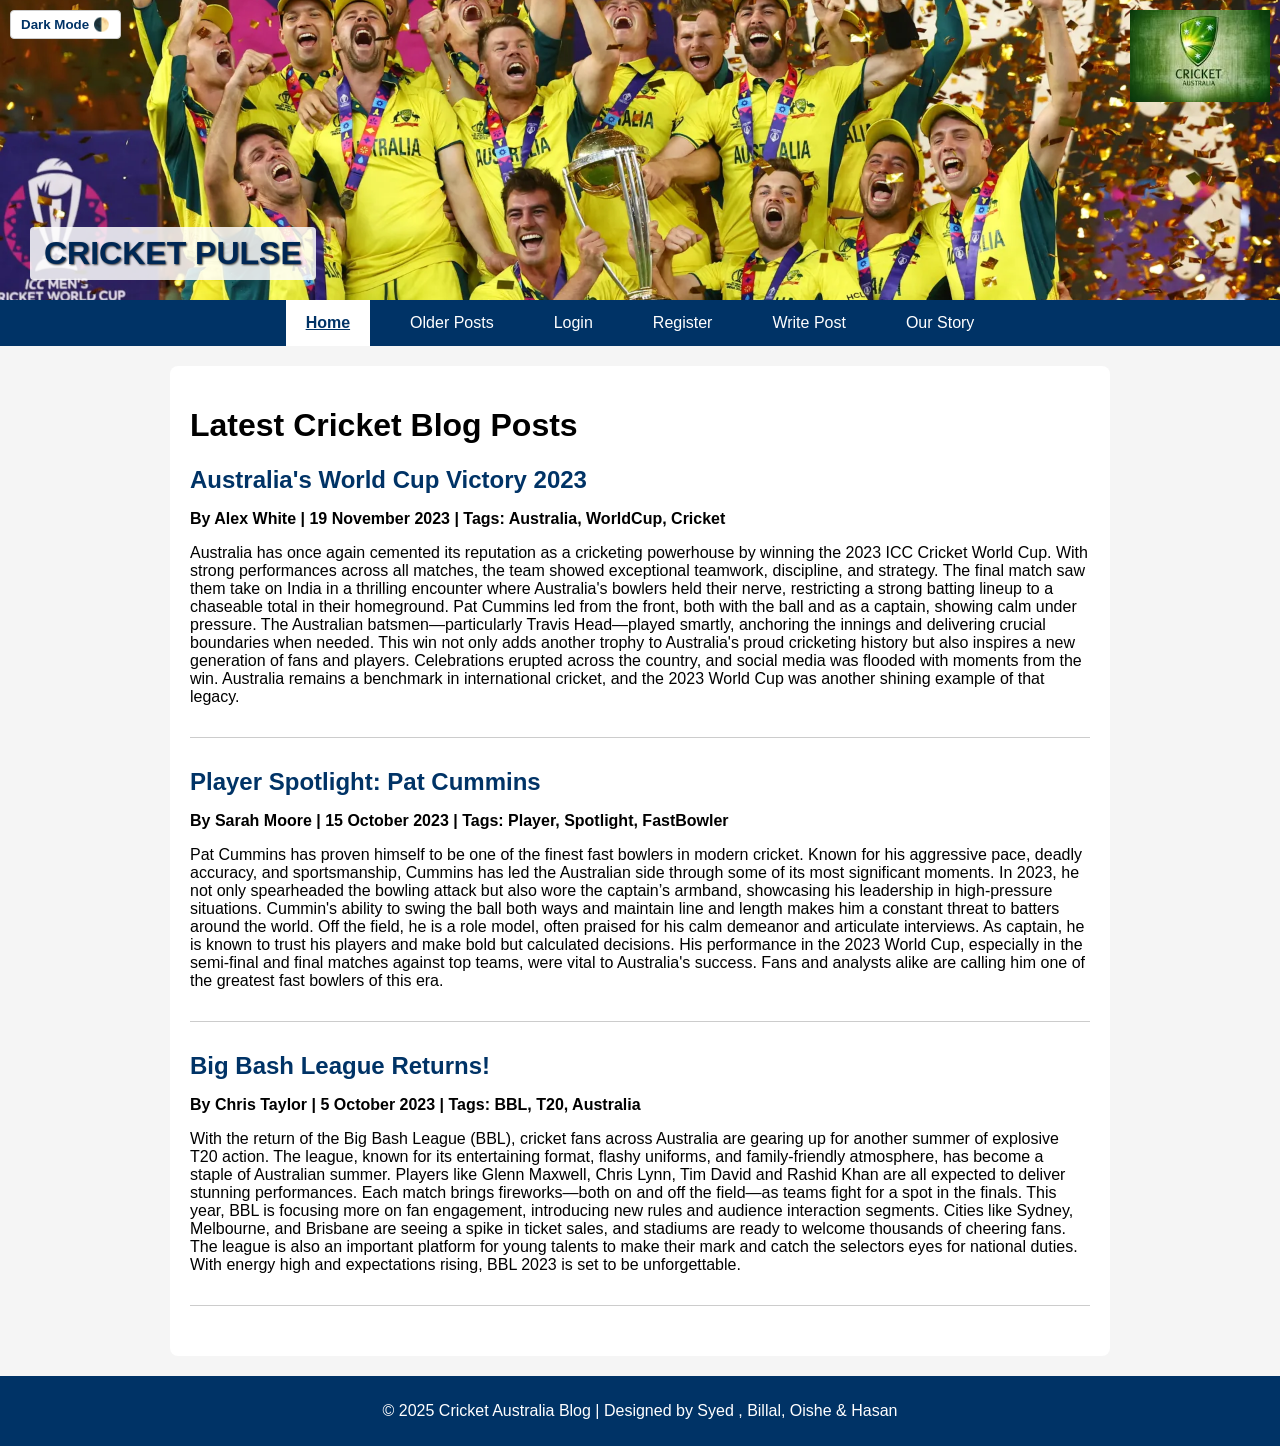
<file: index.html>
<!-- index.html -->
<!DOCTYPE html>
<html lang="en">

<head>
    <meta charset="UTF-8">
    <meta name="viewport" content="width=device-width, initial-scale=1.0">
    <meta name="author" content="Syed, Hasan, Oishe & Billal">
    <title>Cricket Australia Blog - Home</title>

    <!-- External CSS file for styling -->
    <link rel="stylesheet" href="styles/style.css" />

    <!-- Link to JS main file -->
    <script defer src="scripts/main.js"></script>
</head>

<body>
    <header>
        <!-- Top banner with site logo and site name -->
        <div class="banner-container">
            <!-- Dark/Light Theme Toggle Button -->
            <button id="themeToggleBtn" title="Toggle Dark/Light Mode">Dark Mode 🌓</button>
            <img src="images/banner.webp" alt="Cricket Banner" class="banner" />
            <img src="images/logo.jpg" alt="Cricket Blog Logo" class="logo-over-banner" />
            <h1 class="banner-text">Cricket Pulse</h1>
        </div>
    </header>

    <!-- Navigation Bar -->
    <nav>
        <ul class="nav-menu">
            <li><a href="index.html" class="active">Home</a></li>
            <li><a href="older.html">Older Posts</a></li>
            <li><a href="login.html">Login</a></li>
            <li><a href="register.html">Register</a></li>
            <li><a href="write.html">Write Post</a></li>
            <li><a href="our_story.html">Our Story</a></li>
        </ul>
    </nav>


    <main>
        <h1>Latest Cricket Blog Posts</h1>

        <!-- Blog Post 1 -->
        <article class="post">
            <h2>Australia's World Cup Victory 2023</h2>
            <p><strong>By Alex White | 19 November 2023 | Tags: Australia, WorldCup, Cricket</strong></p>
            <p>Australia has once again cemented its reputation as a cricketing powerhouse by winning the 2023 ICC
                Cricket World Cup. With strong performances across all matches, the team showed exceptional teamwork,
                discipline, and strategy. The final match saw them take on India in a thrilling encounter where
                Australia's bowlers held their nerve, restricting a strong batting lineup to a chaseable total in their
                homeground. Pat Cummins led from the front, both with the ball and as a captain, showing calm under
                pressure. The Australian batsmen—particularly Travis Head—played smartly, anchoring the innings and
                delivering crucial boundaries when needed. This win not only adds another trophy to Australia's proud cricketing history
                but also inspires a new generation of fans and players. Celebrations erupted across the country, and
                social media was flooded with moments from the win. Australia remains a benchmark in international
                cricket, and the 2023 World Cup was another shining example of that legacy.</p>
        </article>

        <!-- Blog Post 2 -->
        <article class="post">
            <h2>Player Spotlight: Pat Cummins</h2>
            <p><strong>By Sarah Moore | 15 October 2023 | Tags: Player, Spotlight, FastBowler</strong></p>
            <p>Pat Cummins has proven himself to be one of the finest fast bowlers in modern cricket. Known for his
                aggressive pace, deadly accuracy, and sportsmanship, Cummins has led the Australian side through some of
                its most significant moments. In 2023, he not only spearheaded the bowling attack but also wore the
                captain’s armband, showcasing his leadership in high-pressure situations. Cummin's ability to swing the
                ball both ways and maintain line and length makes him a constant threat to batters around the world. Off
                the field, he is a role model, often praised for his calm demeanor and articulate interviews. As
                captain, he is known to trust his players and make bold but calculated decisions. His performance in the
                2023 World Cup, especially in the semi-final and final matches against top teams, were vital to
                Australia's success. Fans and analysts alike are calling him one of the greatest fast bowlers of this
                era.</p>
        </article>

        <!-- Blog Post 3 -->
        <article class="post">
            <h2>Big Bash League Returns!</h2>
            <p><strong>By Chris Taylor | 5 October 2023 | Tags: BBL, T20, Australia</strong></p>
            <p>With the return of the Big Bash League (BBL), cricket fans across Australia are gearing up for another
                summer of explosive T20 action. The league, known for its entertaining format, flashy uniforms, and
                family-friendly atmosphere, has become a staple of Australian summer. Players like Glenn Maxwell, Chris
                Lynn, Tim David and Rashid Khan are all expected to deliver stunning performances. Each match brings
                fireworks—both on and off the field—as teams fight for a spot in the finals. This year, BBL is focusing
                more on fan engagement, introducing new rules and audience interaction segments. Cities like Sydney,
                Melbourne, and Brisbane are seeing a spike in ticket sales, and stadiums are ready to welcome thousands
                of cheering fans. The league is also an important platform for young talents to make their mark and
                catch the selectors eyes for national duties. With energy high and expectations rising, BBL 2023 is set
                to be unforgettable.</p>
        </article>
    </main>

    <footer>
        <p>&copy; 2025 Cricket Australia Blog | Designed by Syed , Billal, Oishe & Hasan</p>
    </footer>

    <!-- Scroll-to-Top Button -->
    <button id="scrollTopBtn" title="Back to Top">↑</button>

</body>

</html>
</file>
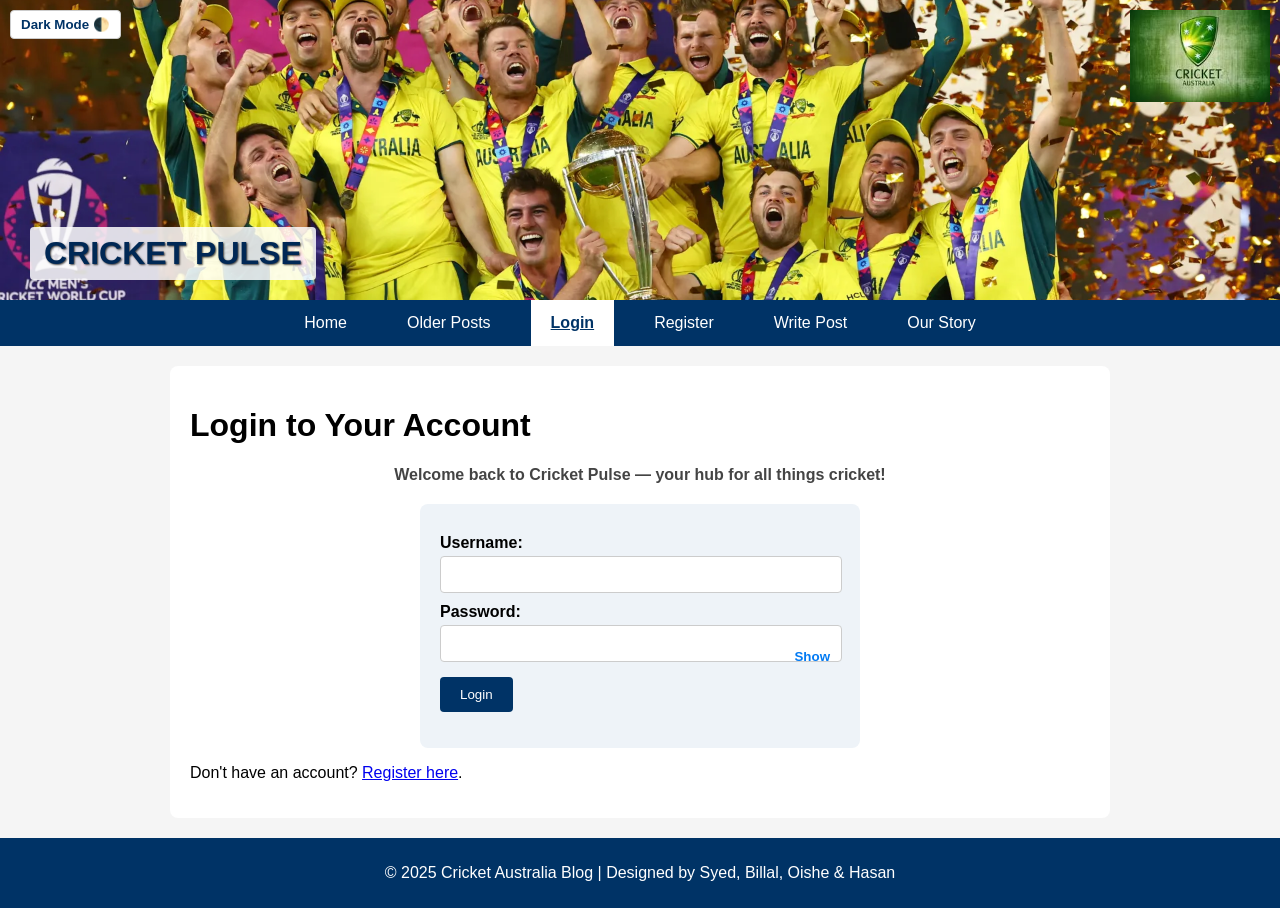
<file: login.html>
<!-- login.html -->
<!DOCTYPE html>
<html lang="en">

<head>
  <meta charset="UTF-8" />
  <meta name="viewport" content="width=device-width, initial-scale=1.0" />
  <meta name="author" content="Syed, Billal, Oishe & Hasan" />
  <title>Cricket Australia Blog - Login</title>

  <!-- External CSS file for styling -->
  <link rel="stylesheet" href="styles/style.css" />

  <!-- External JS file for login validation -->
  <script defer src="scripts/main.js"></script>
</head>

<body>
  <header>
    <!-- Top banner with site logo and site name -->
    <div class="banner-container">
      <!-- Dark/Light Theme Toggle Button -->
      <button id="themeToggleBtn" title="Toggle Dark/Light Mode">Dark Mode 🌓</button>
      <img src="images/banner.webp" alt="Cricket Banner" class="banner" />
      <img src="images/logo.jpg" alt="Cricket Blog Logo" class="logo-over-banner" />
      <h1 class="banner-text">Cricket Pulse</h1>
    </div>
  </header>

  <!-- Navigation Bar -->
  <nav>
    <ul class="nav-menu">
      <li><a href="index.html">Home</a></li>
      <li><a href="older.html">Older Posts</a></li>
      <li><a href="login.html" class="active">Login</a></li>
      <li><a href="register.html">Register</a></li>
      <li><a href="write.html">Write Post</a></li>
      <li><a href="our_story.html">Our Story</a></li>
    </ul>
  </nav>


  <main>
    <h1>Login to Your Account</h1>

    <p class="login-tagline">Welcome back to Cricket Pulse — your hub for all things cricket!</p>

    <!-- Login form with client-side validation using JS -->
    <!-- novalidate disables browser's built-in validation -->
    <form id="loginForm" novalidate>
      <label for="username">Username:</label>
      <input type="text" id="username" name="username" />

      <label for="password">Password:</label>
      <div class="password-wrapper">
        <input type="password" id="password" name="password" />
        <button type="button" class="toggle-password" onclick="togglePassword('password', this)">Show</button>
      </div>


      <button type="submit">Login</button>

      <!-- Error message will appear here if fields are invalid -->
      <p class="error-message" id="loginError"></p>
    </form>

    <!-- Link to register page for new users -->
    <p>Don't have an account? <a href="register.html">Register here</a>.</p>
  </main>

  <!-- Footer (common across site) -->
  <footer>
    <p>&copy; 2025 Cricket Australia Blog | Designed by Syed, Billal, Oishe & Hasan</p>
  </footer>

  <!-- Scroll-to-Top Button -->
  <button id="scrollTopBtn" title="Back to Top">↑</button>

</body>

</html>
</file>
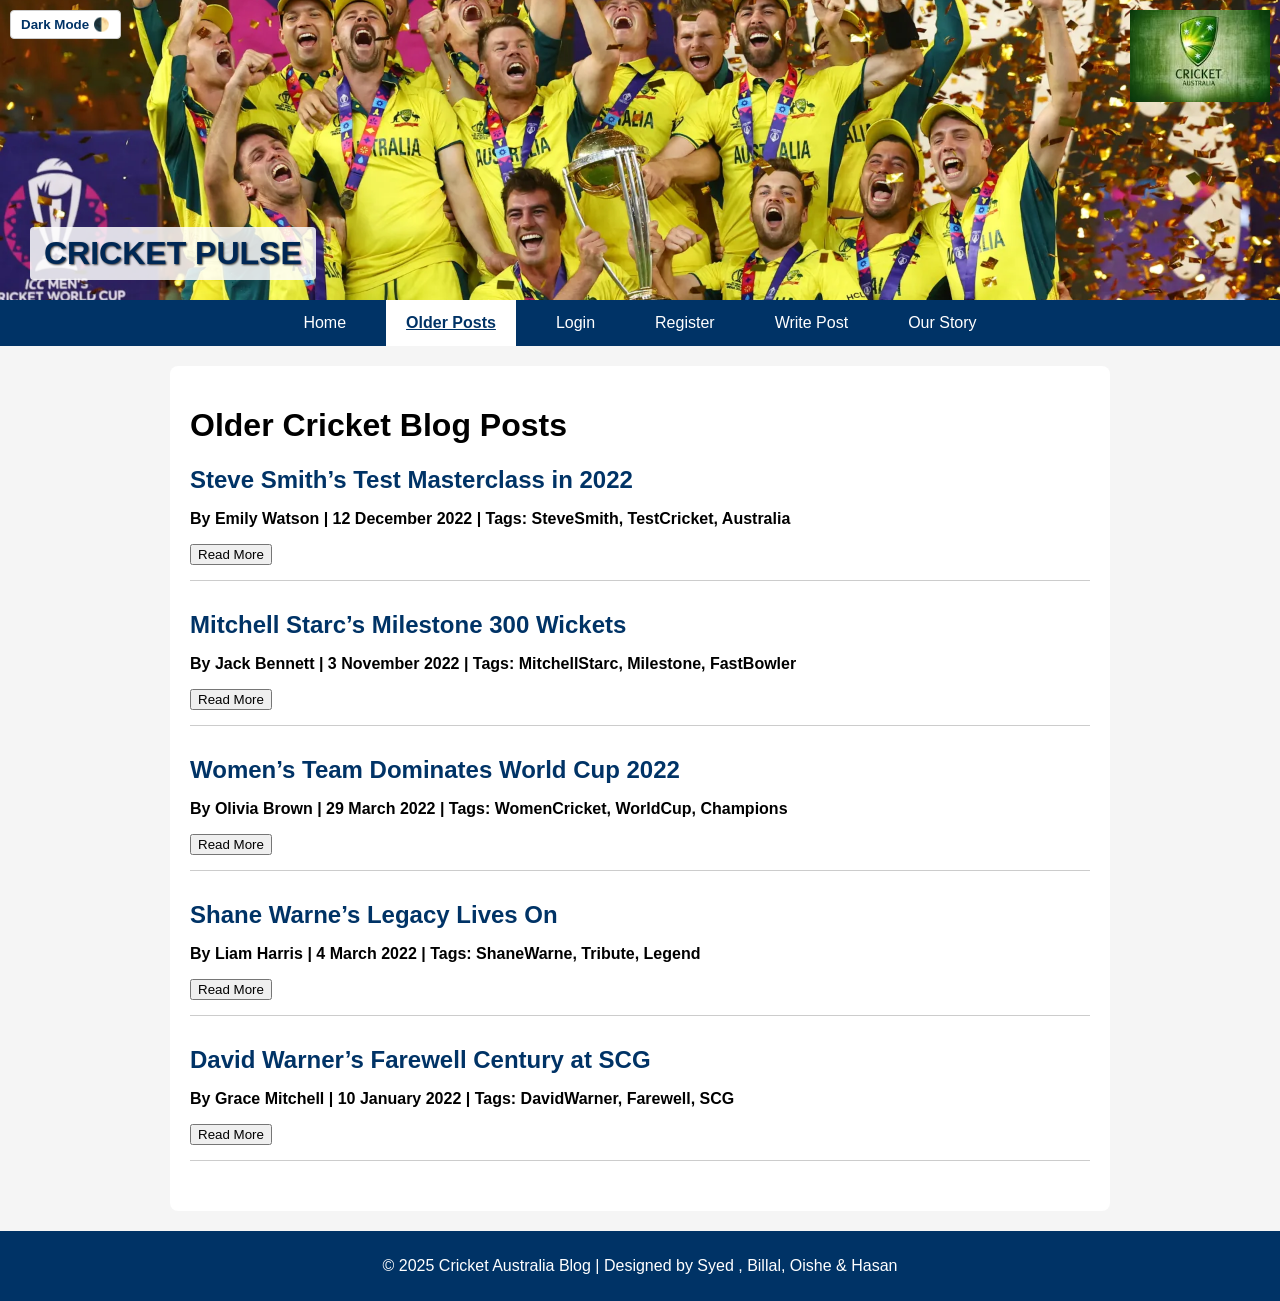
<file: older.html>
<!-- older.html -->
<!DOCTYPE html>
<html lang="en">

<head>
  <meta charset="UTF-8">
  <meta name="viewport" content="width=device-width, initial-scale=1.0">
  <meta name="author" content="Syed, Billal, Oishe & Hasan">
  <title>Cricket Australia Blog - Older Posts</title>

  <!-- External CSS file for styling -->
  <link rel="stylesheet" href="styles/style.css" />

  <!-- Link to JS main file -->
  <script defer src="scripts/main.js"></script>
</head>

<body>
  <header>
    <!-- Top banner with site logo and site name -->
    <div class="banner-container">
      <!-- Dark/Light Theme Toggle Button -->
      <button id="themeToggleBtn" title="Toggle Dark/Light Mode">Dark Mode 🌓</button>
      <img src="images/banner.webp" alt="Cricket Banner" class="banner" />
      <img src="images/logo.jpg" alt="Cricket Blog Logo" class="logo-over-banner" />
      <h1 class="banner-text">Cricket Pulse</h1>
    </div>
  </header>

  <!-- Navigation Bar -->
  <nav>
    <ul class="nav-menu">
      <li><a href="index.html">Home</a></li>
      <li><a href="older.html" class="active">Older Posts</a></li>
      <li><a href="login.html">Login</a></li>
      <li><a href="register.html">Register</a></li>
      <li><a href="write.html">Write Post</a></li>
      <li><a href="our_story.html">Our Story</a></li>
    </ul>
  </nav>


  <main>
    <h1>Older Cricket Blog Posts</h1>

    <!-- Older Post 1 -->
    <article class="post">
      <h2>Steve Smith’s Test Masterclass in 2022</h2>
      <p><strong>By Emily Watson | 12 December 2022 | Tags: SteveSmith, TestCricket, Australia</strong></p>
      <button class="read-more-btn" onclick="toggleContent(this)">Read More</button>
      <button class="hide-btn hidden" onclick="toggleContent(this)">Hide</button>
      <div class="post-content hidden">
        <p>Steve Smith demonstrated once again why he is considered one of the modern greats of Test cricket. His
          performance against South Africa in the home series of 2022 was nothing short of a batting clinic. Across
          three matches, Smith scored over 350 runs with a staggering average. His technique, patience, and shot
          selection reminded fans of his 2017 form. The highlight came at the MCG where he played a composed 145 not
          out, anchoring the innings after a shaky start. His partnership with Travis Head was crucial in setting up a
          series win. Smith's ability to adapt under pressure and lead from the front with the bat makes him a vital
          asset. After making a technical adjustment to his stance, fans and experts praised his increased attention and
          footwork, which had improved as a result of the adjustment as well. Because of his achievements, Australia was
          able to maintain their position at the top of the ICC Test rankings until the year 2023.</p>
      </div>
    </article>

    <!-- Older Post 2 -->
    <article class="post">
      <h2>Mitchell Starc’s Milestone 300 Wickets</h2>
      <p><strong>By Jack Bennett | 3 November 2022 | Tags: MitchellStarc, Milestone, FastBowler</strong></p>
      <button class="read-more-btn" onclick="toggleContent(this)">Read More</button>
      <button class="hide-btn hidden" onclick="toggleContent(this)">Hide</button>
      <div class="post-content hidden">
        <p>In a remarkable display of consistency and power, Mitchell Starc became only the fifth Australian to take 300
          Test wickets. The moment came during the Gabba Test against the West Indies in 2022. Starc's ability to bowl
          toe-crushing yorkers and deadly inswingers has made him a fan favourite. Reaching this milestone was a
          testament to his fitness and work ethic, especially after recovering from several injuries early in his
          career. His role in the 2021-2022 Ashes was vital, where he opened the attack with raw pace and picked up key
          wickets at crucial moments. Younger bowlers such as Jhye Richardson and Scott Boland have benefited from
          Starc's guidance and expertise, which has helped them enhance their skills. The crowd gave him a standing
          ovation before the game, while Cricket Australia honored him with a special hat ceremony before the game. In
          the annals of Australian fast bowling, his name is now firmly entrenched among the elite.</p>
      </div>
    </article>

    <!-- Older Post 3 -->
    <article class="post">
      <h2>Women’s Team Dominates World Cup 2022</h2>
      <p><strong>By Olivia Brown | 29 March 2022 | Tags: WomenCricket, WorldCup, Champions</strong></p>
      <button class="read-more-btn" onclick="toggleContent(this)">Read More</button>
      <button class="hide-btn hidden" onclick="toggleContent(this)">Hide</button>
      <div class="post-content hidden">
        <p>Australia’s women’s team delivered a record-breaking performance to win the ICC Women’s World Cup in 2022.
          Led by Meg Lanning and supported by stars like Alyssa Healy and Ellyse Perry, the squad was nearly unstoppable
          throughout the tournament. Healy’s innings in the final was one for the history books—a blistering 170 that
          took the game away from England. With strong bowling from Schutt and Sutherland, they defended totals with
          skill and nerve. The coaching staff was praised for their detailed planning and execution. The final match
          drew over 90,000 viewers at the MCG, making it one of the most-watched women's matches in history. Their
          triumph was not just an athletic accomplishment but also a cultural one, as it motivated thousands of young
          women all throughout Australia to take up the sport of cricket by example. The celebrations went on for
          several days, and the Prime Minister and the Governor-General both extended their congratulations to the team.
        </p>
      </div>
    </article>

    <!-- Older Post 4 -->
    <article class="post">
      <h2>Shane Warne’s Legacy Lives On</h2>
      <p><strong>By Liam Harris | 4 March 2022 | Tags: ShaneWarne, Tribute, Legend</strong></p>
      <button class="read-more-btn" onclick="toggleContent(this)">Read More</button>
      <button class="hide-btn hidden" onclick="toggleContent(this)">Hide</button>
      <div class="post-content hidden">
        <p>Even a year after his passing, Shane Warne's influence on world cricket continues to grow. 2022 saw the
          inauguration of the Shane Warne Stand at the MCG, a fitting tribute to one of Australia's greatest sporting
          icons. His records as a leg-spinner remain untouched, but it's his personality, charisma, and passion for the
          game that fans remember most. A documentary film about his life drew massive viewership numbers, with rare
          footage and interviews from former teammates. Cricket academies in Melbourne have also been renamed in his
          honour, and a Shane Warne Foundation scholarship was launched to support young cricketers. Warne's legacy
          transcends statistics—he made cricket entertaining. Each and every young leg-spinner continues to work on
          improving his wrist motion and maintaining his game sense. Without a doubt, his contribution to the game will
          live on forever, and the cricket community will continue to honor him for many years to come. </p>
      </div>
    </article>

    <!-- Older Post 5 -->
    <article class="post">
      <h2>David Warner’s Farewell Century at SCG</h2>
      <p><strong>By Grace Mitchell | 10 January 2022 | Tags: DavidWarner, Farewell, SCG</strong></p>
      <button class="read-more-btn" onclick="toggleContent(this)">Read More</button>
      <button class="hide-btn hidden" onclick="toggleContent(this)">Hide</button>
      <div class="post-content hidden">
        <p>David Warner ended his Test career on a high with a stunning farewell century at the Sydney Cricket Ground in
          January 2022. Facing Pakistan in the New Year's Test, Warner delivered a masterclass in attacking cricket,
          reaching his hundred in just 123 balls. The crowd erupted in applause as the hometown hero raised his bat one
          last time on his beloved home ground. It was a symbolic end to a career filled with explosive innings, gutsy
          comebacks, and fiery passion. Warner's final knock was not just about runs—it was about gratitude, emotion,
          and legacy. In his post-match speech, he thanked his family, teammates, and the fans who stood by him through
          highs and lows. In order to show their respect, Cricket Australia released a video montage and held a lap of honor. Many
          individuals are of the opinion that Warner's daring batting and aggressive approach were responsible for the
          transformation of Australia's new opening strategy. In the years to come, his name will continue to be
          ingrained in the folklore of the Sydney Cricket Ground.</p>
      </div>
    </article>
  </main>


  <footer>
    <p>&copy; 2025 Cricket Australia Blog | Designed by Syed , Billal, Oishe & Hasan</p>
  </footer>

  <!-- Scroll-to-Top Button -->
  <button id="scrollTopBtn" title="Back to Top">↑</button>


</body>

</html>
</file>
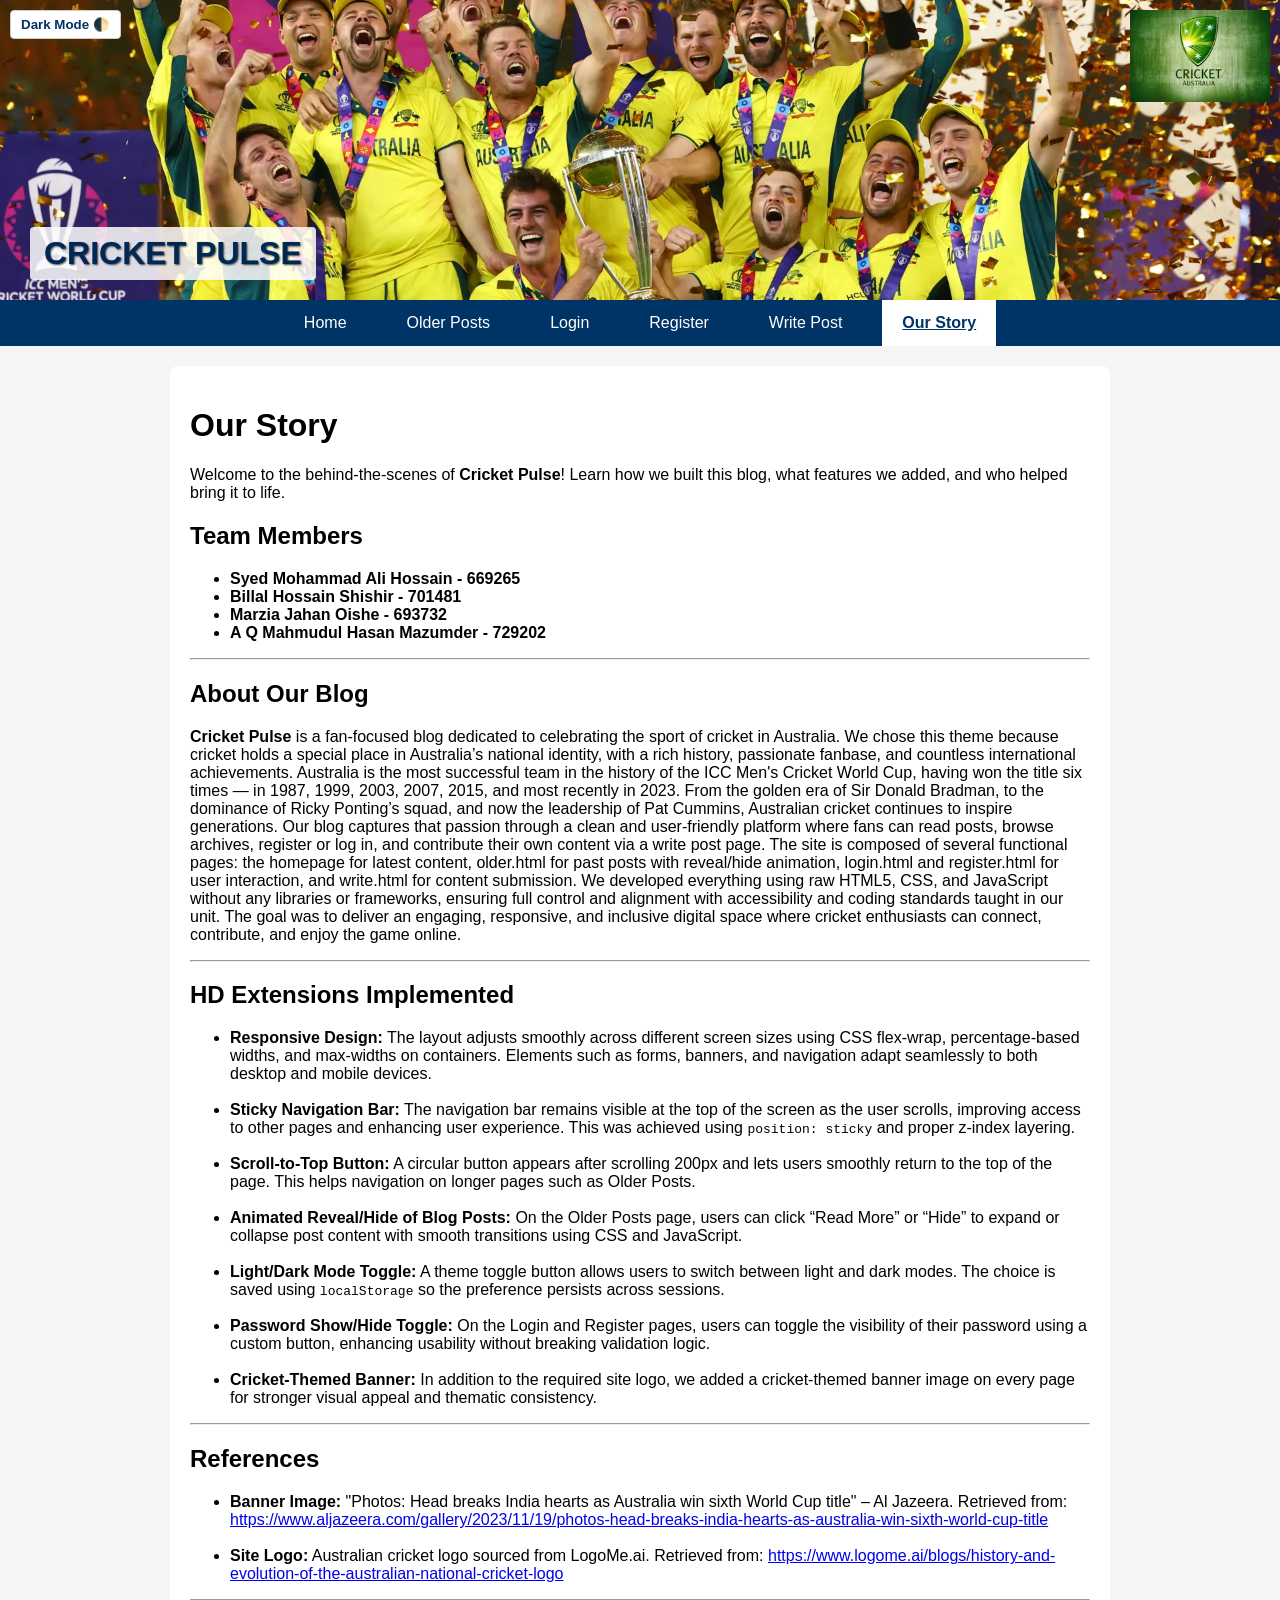
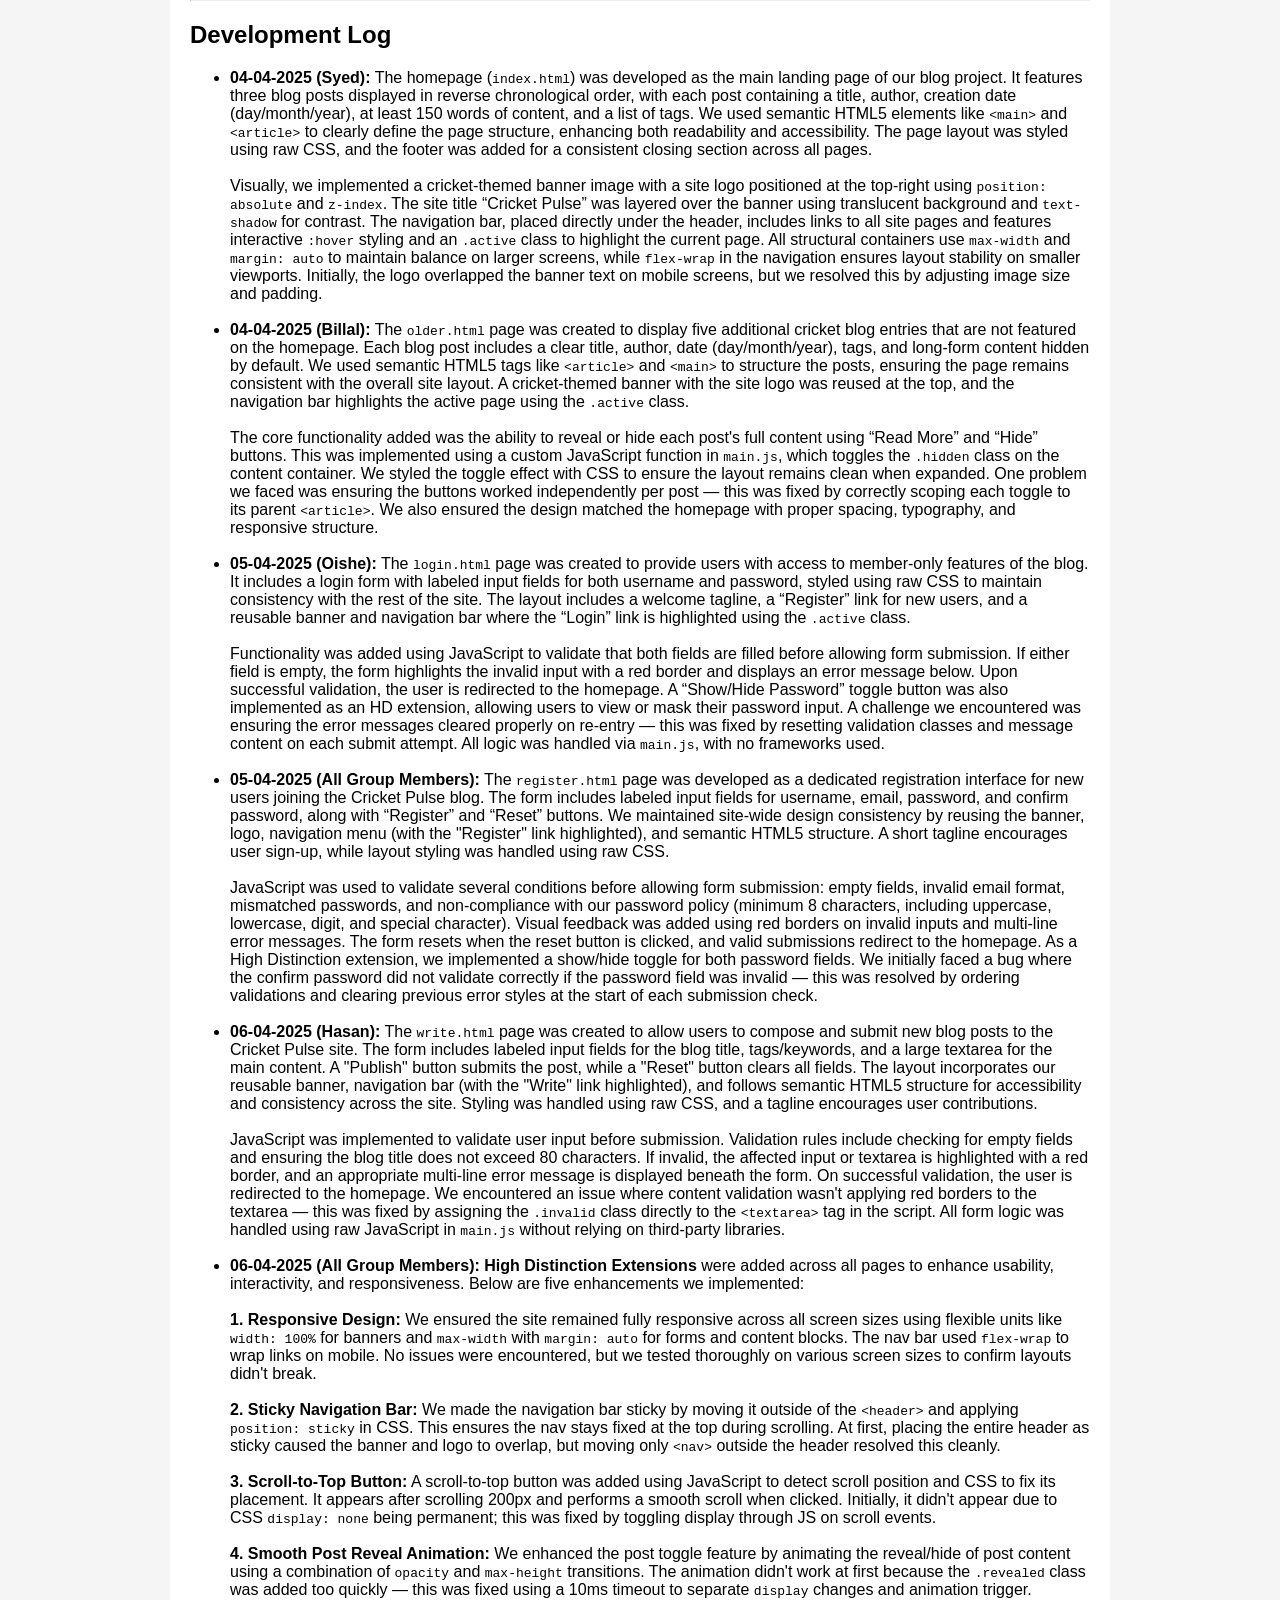
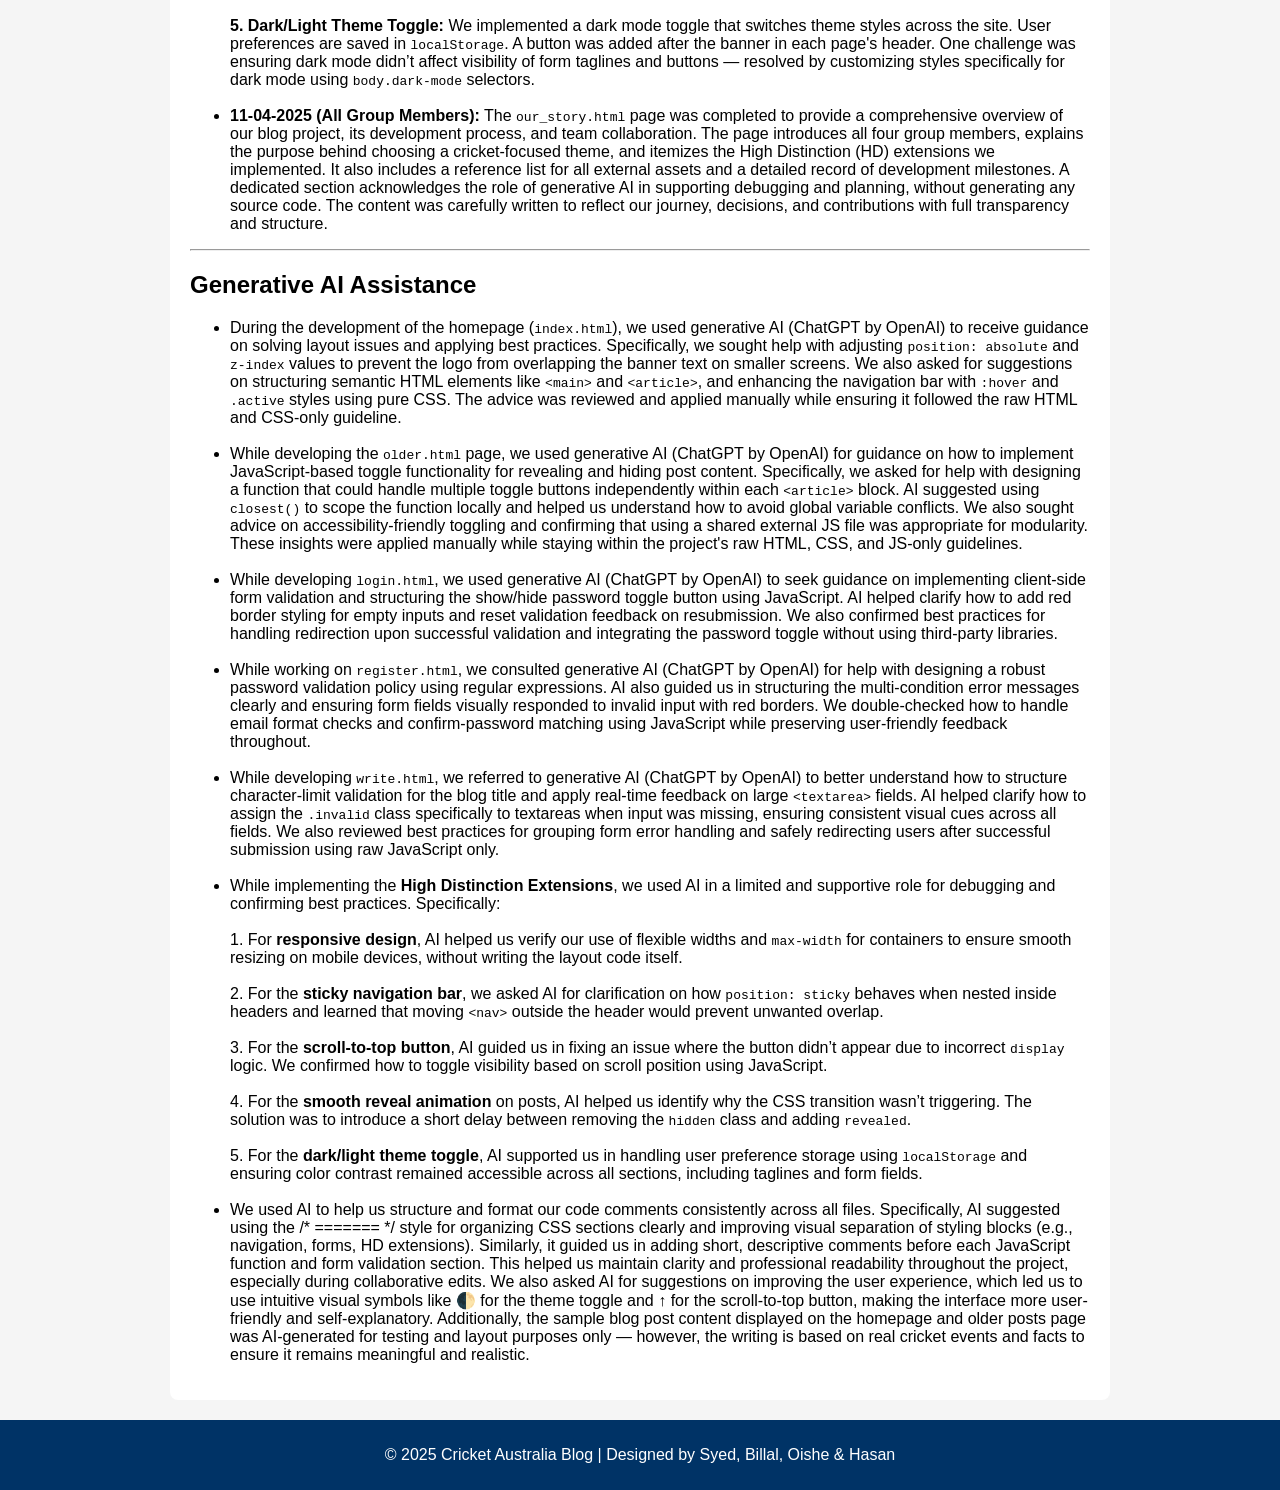
<file: our_story.html>
<!DOCTYPE html>
<html lang="en">

<head>
    <meta charset="UTF-8" />
    <meta name="viewport" content="width=device-width, initial-scale=1.0" />
    <meta name="author" content="Syed, Billal, Oishe & Hasan" />
    <title>Cricket Australia Blog - Our Story</title>

    <!-- External CSS file -->
    <link rel="stylesheet" href="styles/style.css" />

    <!-- External JS file -->
    <script defer src="scripts/main.js"></script>
</head>

<body>
    <header>
        <!-- Top banner with logo and blog title -->
        <div class="banner-container">
            <!-- Dark/Light Theme Toggle Button -->
            <button id="themeToggleBtn" title="Toggle Dark/Light Mode">Dark Mode 🌓</button>
            <img src="images/banner.webp" alt="Cricket Banner" class="banner" />
            <img src="images/logo.jpg" alt="Cricket Blog Logo" class="logo-over-banner" />
            <h1 class="banner-text">Cricket Pulse</h1>
        </div>
    </header>

    <!-- Navigation Bar -->
    <nav>
        <ul class="nav-menu">
            <li><a href="index.html">Home</a></li>
            <li><a href="older.html">Older Posts</a></li>
            <li><a href="login.html">Login</a></li>
            <li><a href="register.html">Register</a></li>
            <li><a href="write.html">Write Post</a></li>
            <li><a href="our_story.html" class="active">Our Story</a></li>
        </ul>
    </nav>

    <!-- Main Content Area -->
    <main>
        <h1>Our Story</h1>
        <p>Welcome to the behind-the-scenes of <strong>Cricket Pulse</strong>! Learn how we built this blog, what
            features we added, and who helped bring it to life.</p>

        <!-- Group Members -->
        <section>
            <h2>Team Members</h2>
            <ul>
                <li><strong> Syed Mohammad Ali Hossain - 669265</strong></li>
                <li><strong> Billal Hossain Shishir - 701481</strong></li>
                <li><strong> Marzia Jahan Oishe - 693732</strong></li>
                <li><strong> A Q Mahmudul Hasan Mazumder - 729202</strong></li>
            </ul>
        </section>

        <hr>

        <!-- Site Theme -->
        <section>
            <h2>About Our Blog</h2>
            <p><strong>Cricket Pulse</strong> is a fan-focused blog dedicated to celebrating the sport of cricket in
                Australia. We chose this theme because cricket holds a special place in Australia’s national identity,
                with a rich history, passionate fanbase, and countless international achievements. Australia is the most
                successful team in the history of the ICC Men's Cricket World Cup, having won the title six times — in
                1987, 1999, 2003, 2007, 2015, and most recently in 2023. From the golden era of Sir Donald Bradman, to
                the dominance of Ricky Ponting’s squad, and now the leadership of Pat Cummins, Australian cricket
                continues to inspire generations. Our blog captures that passion through a clean and user-friendly
                platform where fans can read posts, browse archives, register or log in, and contribute their own
                content via a write post page. The site is composed of several functional pages: the homepage for latest
                content, older.html for past posts with reveal/hide animation, login.html and register.html for user
                interaction, and write.html for content submission. We developed everything using raw HTML5, CSS, and
                JavaScript without any libraries or frameworks, ensuring full control and alignment with accessibility
                and coding standards taught in our unit. The goal was to deliver an engaging, responsive, and inclusive
                digital space where cricket enthusiasts can connect, contribute, and enjoy the game online.</p>
        </section>

        <hr>

        <!-- HD Extensions -->
        <section>
            <h2>HD Extensions Implemented</h2>
            <ul>
                <li>
                    <strong>Responsive Design:</strong> The layout adjusts smoothly across different screen sizes using
                    CSS flex-wrap, percentage-based widths, and max-widths on containers. Elements such as forms,
                    banners, and navigation adapt seamlessly to both desktop and mobile devices.
                    <br /><br />
                </li>
                <li>
                    <strong>Sticky Navigation Bar:</strong> The navigation bar remains visible at the top of the screen
                    as the user scrolls, improving access to other pages and enhancing user experience. This was
                    achieved using <code>position: sticky</code> and proper z-index layering.
                    <br /><br />
                </li>
                <li>
                    <strong>Scroll-to-Top Button:</strong> A circular button appears after scrolling 200px and lets
                    users smoothly return to the top of the page. This helps navigation on longer pages such as Older
                    Posts.
                    <br /><br />
                </li>
                <li>
                    <strong>Animated Reveal/Hide of Blog Posts:</strong> On the Older Posts page, users can click “Read
                    More” or “Hide” to expand or collapse post content with smooth transitions using CSS and JavaScript.
                    <br /><br />
                </li>
                <li>
                    <strong>Light/Dark Mode Toggle:</strong> A theme toggle button allows users to switch between light
                    and dark modes. The choice is saved using <code>localStorage</code> so the preference persists
                    across sessions.
                    <br /><br />
                </li>
                <li>
                    <strong>Password Show/Hide Toggle:</strong> On the Login and Register pages, users can toggle the
                    visibility of their password using a custom button, enhancing usability without breaking validation
                    logic.
                    <br /><br />
                </li>
                <li>
                    <strong>Cricket-Themed Banner:</strong> In addition to the required site logo, we added a
                    cricket-themed banner image on every page for stronger visual appeal and thematic consistency.
                </li>
            </ul>
        </section>

        <hr>

        <!-- References -->
        <section>
            <h2>References</h2>
            <ul>
                <li>
                    <strong>Banner Image:</strong> "Photos: Head breaks India hearts as Australia win sixth World Cup
                    title" – Al Jazeera. Retrieved from:
                    <a href="https://www.aljazeera.com/gallery/2023/11/19/photos-head-breaks-india-hearts-as-australia-win-sixth-world-cup-title"
                        target="_blank">
                        https://www.aljazeera.com/gallery/2023/11/19/photos-head-breaks-india-hearts-as-australia-win-sixth-world-cup-title
                    </a>
                    <br /><br />
                </li>
                <li>
                    <strong>Site Logo:</strong> Australian cricket logo sourced from LogoMe.ai. Retrieved from:
                    <a href="https://www.logome.ai/blogs/history-and-evolution-of-the-australian-national-cricket-logo"
                        target="_blank">
                        https://www.logome.ai/blogs/history-and-evolution-of-the-australian-national-cricket-logo
                    </a>
                </li>
            </ul>
        </section>

        <hr>

        <!-- Development Log -->
        <section>
            <h2>Development Log</h2>
            <ul>
                <li>
                    <strong>04-04-2025 (Syed):</strong> The homepage (<code>index.html</code>) was developed as the main
                    landing page of our blog project. It features three blog posts displayed in reverse chronological
                    order, with each post containing a title, author, creation date (day/month/year), at least 150 words
                    of content, and a list of tags. We used semantic HTML5 elements like <code>&lt;main&gt;</code> and
                    <code>&lt;article&gt;</code> to clearly define the page structure, enhancing both readability and
                    accessibility. The page layout was styled using raw CSS, and the footer was added for a consistent
                    closing section across all pages.

                    <br><br>

                    Visually, we implemented a cricket-themed banner image with a site logo positioned at the top-right
                    using <code>position: absolute</code> and <code>z-index</code>. The site title “Cricket Pulse” was
                    layered over the banner using translucent background and <code>text-shadow</code> for contrast. The
                    navigation bar, placed directly under the header, includes links to all site pages and features
                    interactive <code>:hover</code> styling and an <code>.active</code> class to highlight the current
                    page. All structural containers use <code>max-width</code> and <code>margin: auto</code> to maintain
                    balance on larger screens, while <code>flex-wrap</code> in the navigation ensures layout stability
                    on smaller viewports. Initially, the logo overlapped the banner text on mobile screens, but we
                    resolved this by adjusting image size and padding.
                    <br /><br />
                </li>
                <li>
                    <strong>04-04-2025 (Billal):</strong> The <code>older.html</code> page was created to display five
                    additional cricket blog entries that are not featured on the homepage. Each blog post includes a
                    clear title, author, date (day/month/year), tags, and long-form content hidden by default. We used
                    semantic HTML5 tags like <code>&lt;article&gt;</code> and <code>&lt;main&gt;</code> to structure the
                    posts, ensuring the page remains consistent with the overall site layout. A cricket-themed banner
                    with the site logo was reused at the top, and the navigation bar highlights the active page using
                    the <code>.active</code> class.

                    <br><br>

                    The core functionality added was the ability to reveal or hide each post's full content using “Read
                    More” and “Hide” buttons. This was implemented using a custom JavaScript function in
                    <code>main.js</code>, which toggles the <code>.hidden</code> class on the content container. We
                    styled the toggle effect with CSS to ensure the layout remains clean when expanded. One problem we
                    faced was ensuring the buttons worked independently per post — this was fixed by correctly scoping
                    each toggle to its parent <code>&lt;article&gt;</code>. We also ensured the design matched the
                    homepage with proper spacing, typography, and responsive structure.
                    <br /><br />
                </li>
                <li>
                    <strong>05-04-2025 (Oishe):</strong> The <code>login.html</code> page was created to provide users
                    with access to member-only features of the blog. It includes a login form with labeled input fields
                    for both username and password, styled using raw CSS to maintain consistency with the rest of the
                    site. The layout includes a welcome tagline, a “Register” link for new users, and a reusable banner
                    and navigation bar where the “Login” link is highlighted using the <code>.active</code> class.

                    <br><br>

                    Functionality was added using JavaScript to validate that both fields are filled before allowing
                    form submission. If either field is empty, the form highlights the invalid input with a red border
                    and displays an error message below. Upon successful validation, the user is redirected to the
                    homepage. A “Show/Hide Password” toggle button was also implemented as an HD extension, allowing
                    users to view or mask their password input. A challenge we encountered was ensuring the error
                    messages cleared properly on re-entry — this was fixed by resetting validation classes and message
                    content on each submit attempt. All logic was handled via <code>main.js</code>, with no frameworks
                    used.
                    <br /><br />
                </li>
                <li>
                    <strong>05-04-2025 (All Group Members):</strong> The <code>register.html</code> page was developed
                    as a dedicated
                    registration interface for new users joining the Cricket Pulse blog. The form includes labeled input
                    fields for username, email, password, and confirm password, along with “Register” and “Reset”
                    buttons. We maintained site-wide design consistency by reusing the banner, logo, navigation menu
                    (with the "Register" link highlighted), and semantic HTML5 structure. A short tagline encourages
                    user sign-up, while layout styling was handled using raw CSS.

                    <br><br>

                    JavaScript was used to validate several conditions before allowing form submission: empty fields,
                    invalid email format, mismatched passwords, and non-compliance with our password policy (minimum 8
                    characters, including uppercase, lowercase, digit, and special character). Visual feedback was added
                    using red borders on invalid inputs and multi-line error messages. The form resets when the reset
                    button is clicked, and valid submissions redirect to the homepage. As a High Distinction extension,
                    we implemented a show/hide toggle for both password fields. We initially faced a bug where the
                    confirm password did not validate correctly if the password field was invalid — this was resolved by
                    ordering validations and clearing previous error styles at the start of each submission check.
                    <br /><br />
                </li>
                <li>
                    <strong>06-04-2025 (Hasan):</strong> The <code>write.html</code> page was created to allow users to
                    compose and submit new blog posts to the Cricket Pulse site. The form includes labeled input fields
                    for the blog title, tags/keywords, and a large textarea for the main content. A "Publish" button
                    submits the post, while a "Reset" button clears all fields. The layout incorporates our reusable
                    banner, navigation bar (with the "Write" link highlighted), and follows semantic HTML5 structure for
                    accessibility and consistency across the site. Styling was handled using raw CSS, and a tagline
                    encourages user contributions.

                    <br><br>

                    JavaScript was implemented to validate user input before submission. Validation rules include
                    checking for empty fields and ensuring the blog title does not exceed 80 characters. If invalid, the
                    affected input or textarea is highlighted with a red border, and an appropriate multi-line error
                    message is displayed beneath the form. On successful validation, the user is redirected to the
                    homepage. We encountered an issue where content validation wasn't applying red borders to the
                    textarea — this was fixed by assigning the <code>.invalid</code> class directly to the
                    <code>&lt;textarea&gt;</code> tag in the script. All form logic was handled using raw JavaScript in
                    <code>main.js</code> without relying on third-party libraries.
                    <br /><br />
                </li>
                <li>
                    <strong>06-04-2025 (All Group Members):</strong> <strong> High Distinction Extensions</strong> were
                    added across all pages
                    to enhance usability, interactivity, and responsiveness. Below are five enhancements we implemented:

                    <br><br>

                    <strong>1. Responsive Design:</strong> We ensured the site remained fully responsive across all
                    screen sizes using flexible units like <code>width: 100%</code> for banners and
                    <code>max-width</code> with <code>margin: auto</code> for forms and content blocks. The nav bar used
                    <code>flex-wrap</code> to wrap links on mobile. No issues were encountered, but we tested thoroughly
                    on various screen sizes to confirm layouts didn't break.

                    <br><br>

                    <strong>2. Sticky Navigation Bar:</strong> We made the navigation bar sticky by moving it outside of
                    the <code>&lt;header&gt;</code> and applying <code>position: sticky</code> in CSS. This ensures the
                    nav stays fixed at the top during scrolling. At first, placing the entire header as sticky caused
                    the banner and logo to overlap, but moving only <code>&lt;nav&gt;</code> outside the header resolved
                    this cleanly.

                    <br><br>

                    <strong>3. Scroll-to-Top Button:</strong> A scroll-to-top button was added using JavaScript to
                    detect scroll position and CSS to fix its placement. It appears after scrolling 200px and performs a
                    smooth scroll when clicked. Initially, it didn't appear due to CSS <code>display: none</code> being
                    permanent; this was fixed by toggling display through JS on scroll events.

                    <br><br>

                    <strong>4. Smooth Post Reveal Animation:</strong> We enhanced the post toggle feature by animating
                    the reveal/hide of post content using a combination of <code>opacity</code> and
                    <code>max-height</code> transitions. The animation didn't work at first because the
                    <code>.revealed</code> class was added too quickly — this was fixed using a 10ms timeout to separate
                    <code>display</code> changes and animation trigger.

                    <br><br>

                    <strong>5. Dark/Light Theme Toggle:</strong> We implemented a dark mode toggle that switches theme
                    styles across the site. User preferences are saved in <code>localStorage</code>. A button was added
                    after the banner in each page's header. One challenge was ensuring dark mode didn’t affect
                    visibility of form taglines and buttons — resolved by customizing styles specifically for dark mode
                    using <code>body.dark-mode</code> selectors.
                    <br /><br />
                </li>
                <li>
                    <strong>11-04-2025 (All Group Members):</strong> The <code>our_story.html</code> page was completed
                    to provide a comprehensive overview of our blog project, its development process, and team
                    collaboration. The page introduces all four group members, explains the purpose behind choosing a
                    cricket-focused theme, and itemizes the High Distinction (HD) extensions we implemented. It also
                    includes a reference list for all external assets and a detailed record of development milestones. A
                    dedicated section acknowledges the role of generative AI in supporting debugging and planning,
                    without generating any source code. The content was carefully written to reflect our journey,
                    decisions, and contributions with full transparency and structure.
                </li>
            </ul>
        </section>

        <hr>

        <!-- Generative AI Acknowledgment -->
        <section>
            <h2>Generative AI Assistance</h2>
            <ul>
                <li>
                    During the development of the homepage (<code>index.html</code>), we used generative AI (ChatGPT by
                    OpenAI) to receive guidance on solving layout issues and applying best practices. Specifically, we
                    sought help with adjusting <code>position: absolute</code> and <code>z-index</code> values to
                    prevent the logo from overlapping the banner text on smaller screens. We also asked for suggestions
                    on structuring semantic HTML elements like <code>&lt;main&gt;</code> and
                    <code>&lt;article&gt;</code>, and enhancing the navigation bar with <code>:hover</code> and
                    <code>.active</code> styles using pure CSS. The advice was reviewed and applied manually while
                    ensuring it followed the raw HTML and CSS-only guideline.
                    <br /><br />
                </li>
                <li>
                    While developing the <code>older.html</code> page, we used generative AI (ChatGPT by OpenAI) for
                    guidance on how to implement JavaScript-based toggle functionality for revealing and hiding post
                    content. Specifically, we asked for help with designing a function that could handle multiple toggle
                    buttons independently within each <code>&lt;article&gt;</code> block. AI suggested using
                    <code>closest()</code> to scope the function locally and helped us understand how to avoid global
                    variable conflicts. We also sought advice on accessibility-friendly toggling and confirming that
                    using a shared external JS file was appropriate for modularity. These insights were applied manually
                    while staying within the project's raw HTML, CSS, and JS-only guidelines.
                    <br /><br />
                </li>
                <li>
                    While developing <code>login.html</code>, we used generative AI (ChatGPT by OpenAI) to seek guidance
                    on implementing client-side form validation and structuring the show/hide password toggle button
                    using JavaScript. AI helped clarify how to add red border styling for empty inputs and reset
                    validation feedback on resubmission. We also confirmed best practices for handling redirection upon
                    successful validation and integrating the password toggle without using third-party libraries.
                    <br /><br />
                </li>
                <li>
                    While working on <code>register.html</code>, we consulted generative AI (ChatGPT by OpenAI) for help
                    with designing a robust password validation policy using regular expressions. AI also guided us in
                    structuring the multi-condition error messages clearly and ensuring form fields visually responded
                    to invalid input with red borders. We double-checked how to handle email format checks and
                    confirm-password matching using JavaScript while preserving user-friendly feedback throughout.
                    <br /><br />
                </li>
                <li>
                    While developing <code>write.html</code>, we referred to generative AI (ChatGPT by OpenAI) to better
                    understand how to structure character-limit validation for the blog title and apply real-time
                    feedback on large <code>&lt;textarea&gt;</code> fields. AI helped clarify how to assign the
                    <code>.invalid</code> class specifically to textareas when input was missing, ensuring consistent
                    visual cues across all fields. We also reviewed best practices for grouping form error handling and
                    safely redirecting users after successful submission using raw JavaScript only.
                    <br /><br />
                </li>
                <li>
                    While implementing the <strong> High Distinction Extensions</strong>, we used AI in a limited and
                    supportive role for
                    debugging and confirming best practices. Specifically:

                    <br><br>

                    1. For <strong>responsive design</strong>, AI helped us verify our use of flexible widths and
                    <code>max-width</code> for containers to ensure smooth resizing on mobile devices, without writing
                    the layout code itself.

                    <br><br>

                    2. For the <strong>sticky navigation bar</strong>, we asked AI for clarification on how
                    <code>position: sticky</code> behaves when nested inside headers and learned that moving
                    <code>&lt;nav&gt;</code> outside the header would prevent unwanted overlap.

                    <br><br>

                    3. For the <strong>scroll-to-top button</strong>, AI guided us in fixing an issue where the button
                    didn’t appear due to incorrect <code>display</code> logic. We confirmed how to toggle visibility
                    based on scroll position using JavaScript.

                    <br><br>

                    4. For the <strong>smooth reveal animation</strong> on posts, AI helped us identify why the CSS
                    transition wasn’t triggering. The solution was to introduce a short delay between removing the
                    <code>hidden</code> class and adding <code>revealed</code>.

                    <br><br>

                    5. For the <strong>dark/light theme toggle</strong>, AI supported us in handling user preference
                    storage using <code>localStorage</code> and ensuring color contrast remained accessible across all
                    sections, including taglines and form fields.
                    <br /><br />
                </li>
                <li>
                    We used AI to help us structure and format our code comments consistently across all files.
                    Specifically, AI suggested using the /* ======= */ style for organizing CSS sections clearly and
                    improving visual separation of styling blocks (e.g., navigation, forms, HD extensions). Similarly,
                    it guided us in adding short, descriptive comments before each JavaScript function and form
                    validation section. This helped us maintain clarity and professional readability throughout the
                    project, especially during collaborative edits. We also asked AI for suggestions on improving the
                    user experience, which led us to use intuitive visual symbols like 🌓 for the theme toggle and ↑ for
                    the scroll-to-top button, making the interface more user-friendly and self-explanatory.
                    Additionally, the sample blog post content displayed on the homepage and older posts page was AI-generated for
                    testing and layout purposes only — however, the writing is based on real cricket events and facts to
                    ensure it remains meaningful and realistic.
                </li>
            </ul>
        </section>

    </main>

    <!-- Footer -->
    <footer>
        <p>&copy; 2025 Cricket Australia Blog | Designed by Syed, Billal, Oishe & Hasan</p>
    </footer>

    <!-- Scroll-to-Top Button -->
    <button id="scrollTopBtn" title="Back to Top">↑</button>
</body>

</html>
</file>
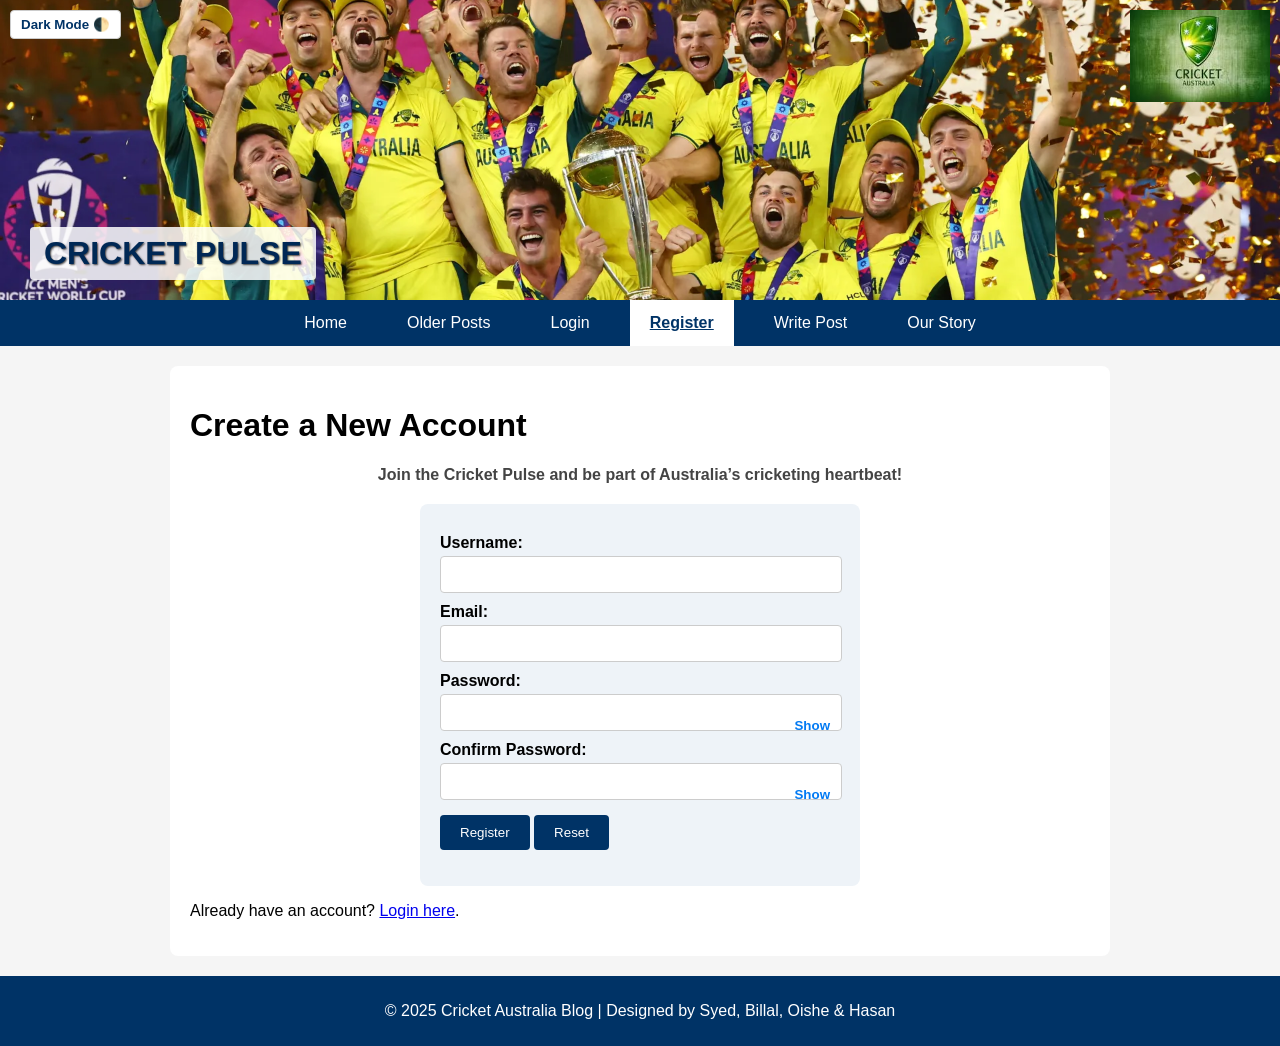
<file: register.html>
<!-- register.html -->
<!DOCTYPE html>
<html lang="en">

<head>
  <meta charset="UTF-8" />
  <meta name="viewport" content="width=device-width, initial-scale=1.0" />
  <meta name="author" content="Syed, Billal, Oishe & Hasan" />
  <title>Cricket Australia Blog - Register</title>

  <!-- External CSS file for styling -->
  <link rel="stylesheet" href="styles/style.css" />

  <!-- External JS file for register validation -->
  <script defer src="scripts/main.js"></script>
</head>

<body>
  <header>
    <!-- Top banner with site logo and site name -->
    <div class="banner-container">
      <!-- Dark/Light Theme Toggle Button -->
      <button id="themeToggleBtn" title="Toggle Dark/Light Mode">Dark Mode 🌓</button>
      <img src="images/banner.webp" alt="Cricket Banner" class="banner" />
      <img src="images/logo.jpg" alt="Cricket Blog Logo" class="logo-over-banner" />
      <h1 class="banner-text">Cricket Pulse</h1>
    </div>
  </header>

  <!-- Navigation Bar -->
  <nav>
    <ul class="nav-menu">
      <li><a href="index.html">Home</a></li>
      <li><a href="older.html">Older Posts</a></li>
      <li><a href="login.html">Login</a></li>
      <li><a href="register.html" class="active">Register</a></li>
      <li><a href="write.html">Write Post</a></li>
      <li><a href="our_story.html">Our Story</a></li>
    </ul>
  </nav>


  <main>
    <!-- Page Title and Tagline -->
    <h1>Create a New Account</h1>
    <p class="register-tagline">Join the Cricket Pulse and be part of Australia’s cricketing heartbeat!</p>

    <!-- Registration Form Section -->
    <form id="registerForm" novalidate>
      <!-- Username Field -->
      <label for="regUsername">Username:</label>
      <input type="text" id="regUsername" name="regUsername" />

      <!-- Email Field -->
      <label for="regEmail">Email:</label>
      <input type="email" id="regEmail" name="regEmail" />

      <!-- Password Field -->
      <label for="regPassword">Password:</label>
      <div class="password-wrapper">
        <input type="password" id="regPassword" name="regPassword" />
        <button type="button" class="toggle-password" onclick="togglePassword('regPassword', this)">Show</button>
      </div>

      <!-- Confirm Password Field -->
      <label for="confirmPassword">Confirm Password:</label>
      <div class="password-wrapper">
        <input type="password" id="confirmPassword" name="confirmPassword" />
        <button type="button" class="toggle-password" onclick="togglePassword('confirmPassword', this)">Show</button>
      </div>


      <!-- Submit and Reset Buttons -->
      <button type="submit">Register</button>
      <button type="reset">Reset</button>

      <!-- Error Message Display -->
      <p class="error-message" id="registerError"></p>
    </form>

    <!-- Link to login page for old users -->
    <p>Already have an account? <a href="login.html">Login here</a>.</p>
  </main>

  <footer>
    <!-- Footer Section -->
    <p>&copy; 2025 Cricket Australia Blog | Designed by Syed, Billal, Oishe & Hasan</p>
  </footer>

  <!-- Scroll-to-Top Button -->
  <button id="scrollTopBtn" title="Back to Top">↑</button>

</body>

</html>
</file>
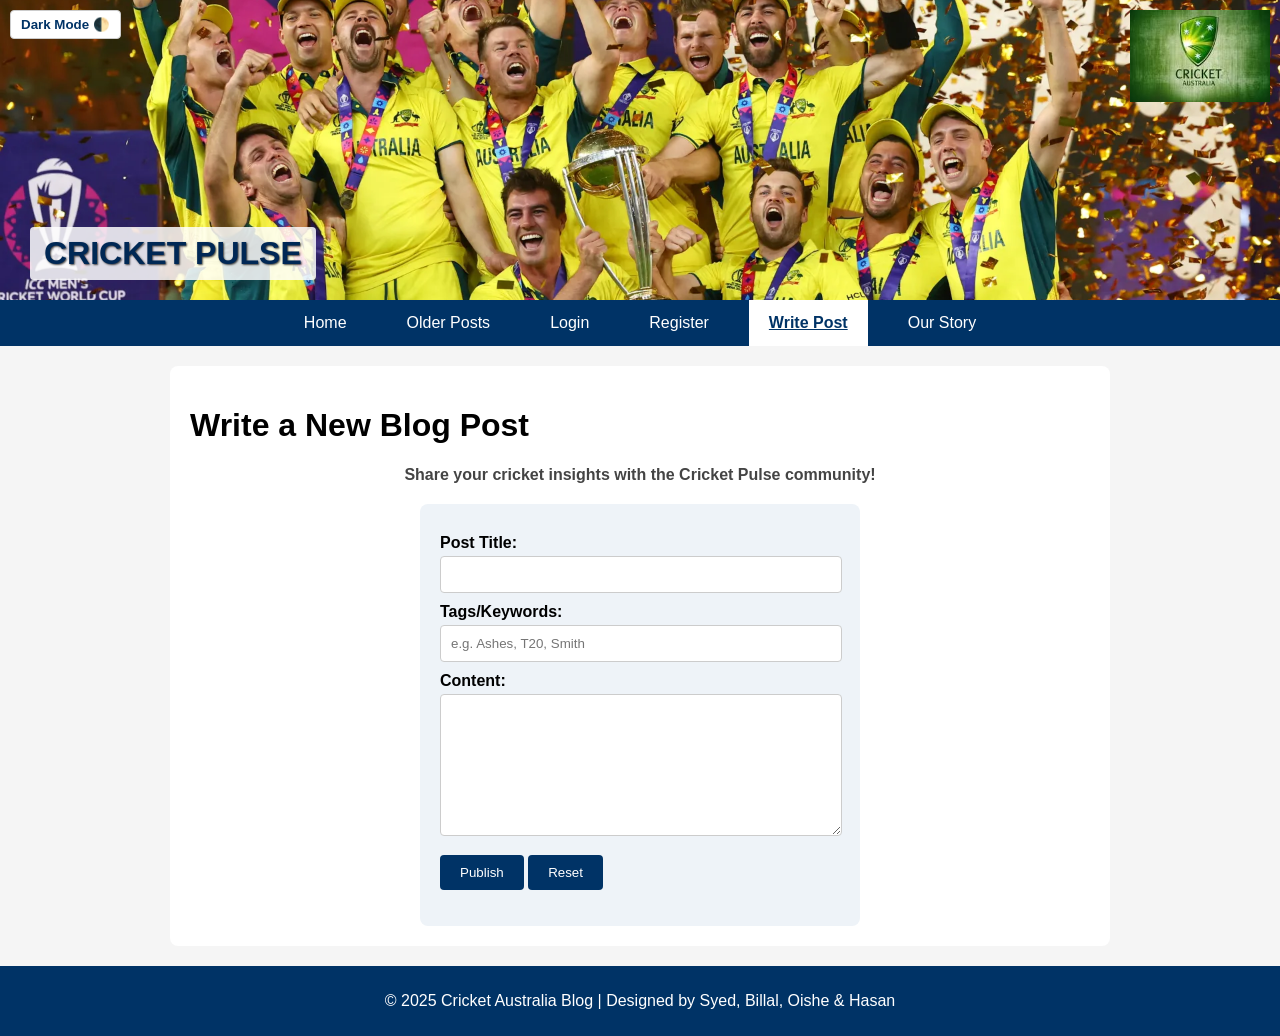
<file: write.html>
<!-- write.html -->
<!DOCTYPE html>
<html lang="en">

<head>
  <meta charset="UTF-8" />
  <meta name="viewport" content="width=device-width, initial-scale=1.0" />
  <meta name="author" content="Syed, Billal, Oishe & Hasan" />
  <title>Cricket Australia Blog - Write Post</title>

  <!-- External CSS file for styling -->
  <link rel="stylesheet" href="styles/style.css" />

  <!-- External JS file for validation -->
  <script defer src="scripts/main.js"></script>
</head>

<body>
  <header>
    <!-- Top banner with site logo and site name -->
    <div class="banner-container">
      <!-- Dark/Light Theme Toggle Button -->
      <button id="themeToggleBtn" title="Toggle Dark/Light Mode">Dark Mode 🌓</button>
      <img src="images/banner.webp" alt="Cricket Banner" class="banner" />
      <img src="images/logo.jpg" alt="Cricket Blog Logo" class="logo-over-banner" />
      <h1 class="banner-text">Cricket Pulse</h1>
    </div>
  </header>

  <!-- Navigation Bar -->
  <nav>
    <ul class="nav-menu">
      <li><a href="index.html">Home</a></li>
      <li><a href="older.html">Older Posts</a></li>
      <li><a href="login.html">Login</a></li>
      <li><a href="register.html">Register</a></li>
      <li><a href="write.html" class="active">Write Post</a></li>
      <li><a href="our_story.html">Our Story</a></li>
    </ul>
  </nav>


  <main>
    <!-- Page title -->
    <h1>Write a New Blog Post</h1>
    <p class="write-tagline">Share your cricket insights with the Cricket Pulse community!</p>

    <!-- Post submission form -->
    <form id="writeForm" novalidate>
      <!-- Post Title -->
      <label for="postTitle">Post Title:</label>
      <input type="text" id="postTitle" name="postTitle" maxlength="100" />

      <!-- Tags or Keywords -->
      <label for="postTags">Tags/Keywords:</label>
      <input type="text" id="postTags" name="postTags" placeholder="e.g. Ashes, T20, Smith" />

      <!-- Blog Content -->
      <label for="postContent">Content:</label>
      <textarea id="postContent" name="postContent" rows="8"></textarea>

      <!-- Buttons -->
      <button type="submit">Publish</button>
      <button type="reset">Reset</button>

      <!-- Error message -->
      <p class="error-message" id="writeError"></p>
    </form>
  </main>

  <footer>
    <p>&copy; 2025 Cricket Australia Blog | Designed by Syed, Billal, Oishe & Hasan</p>
  </footer>

  <!-- Scroll-to-Top Button -->
  <button id="scrollTopBtn" title="Back to Top">↑</button>

</body>

</html>
</file>
<file: styles/style.css>
/* style.css */

/* =================== */
/* General Page Styling */
/* =================== */

/* Set overall font, spacing and background */
body {
  font-family: Arial, sans-serif;
  margin: 0;
  padding: 0;
  background-color: #f5f5f5;
}

/* ================= */
/* Logo Styling Area */
/* ================= */

/* Sets logo size and spacing */
.logo {
  width: 140px;
  margin: 10px;
}

/* Positions the logo inside the banner at the top right */
.logo-over-banner {
  position: absolute;
  top: 10px;
  right: 10px;
  width: 140px;
  z-index: 3;
}


/* ====================== */
/* Banner Image and Title */
/* ====================== */

/* Make banner responsive, crop overflow for clean look */
.banner {
  width: 100%;
  max-height: 300px;
  object-fit: cover;
  display: block;
}

/* Enables absolute positioning for elements like logo and title */
.banner-container {
  position: relative;
}

/* Styling for the "Cricket Pulse" title inside the banner */
.banner-text {
  position: absolute;
  bottom: 20px;
  left: 30px;
  background-color: rgba(255, 255, 255, 0.845);
  color: #002855;
  font-size: 32px;
  font-weight: bold;
  text-transform: uppercase;
  text-shadow: 1px 1px 2px rgba(0, 0, 0, 0.733);
  padding: 8px 14px;
  border-radius: 4px;
  z-index: 2;
  margin: 0;
}


/* ======================= */
/* Top Navigation Styling  */
/* ======================= */

/* Navbar background color & Make navigation bar sticky so it stays on top when scrolling */
nav {
  background-color: #003366;
  position: sticky;
  top: 0;
  z-index: 1000;
}


/* Makes navbar menu horizontal and centered */
.nav-menu {
  list-style-type: none;
  margin: 0;
  padding: 0;
  display: flex;
  justify-content: center;
  flex-wrap: wrap;
}

/* Space between each menu item */
.nav-menu li {
  margin: 0 10px;
}

/* Style for each link in the navbar */
.nav-menu a {
  display: block;
  color: white;
  text-decoration: none;
  padding: 14px 20px;
}

/* Highlights the active/current page */
.nav-menu .active {
  background-color: #ffffff;
  color: #003366;
  font-weight: bold;
  text-decoration: underline;
}

/* On hover effect for nav links */
.nav-menu a:hover {
  background-color: #0055a5;
}


/* ========================== */
/* Main Blog Content Styling  */
/* ========================== */

/* Container for all post content */
main {
  max-width: 900px;
  margin: 20px auto;
  background-color: white;
  padding: 20px;
  border-radius: 8px;
}

/* Individual blog post container */
.post {
  margin-bottom: 30px;
  padding-bottom: 15px;
  border-bottom: 1px solid #ccc;
}

/* Title styling for each blog post */
.post h2 {
  color: #003366;
  margin-bottom: 5px;
}

/* Metadata below post title (author, date, tags) */
.post .meta {
  font-size: 0.9em;
  color: #666;
  margin-bottom: 10px;
}


/* ================== */
/* Footer Area Styling */
/* ================== */

footer {
  background-color: #003366;
  color: white;
  text-align: center;
  padding: 10px;
}


/* =========================== */
/* Toggle Button / JS Content  */
/* =========================== */

/* Used to hide content on load and toggle later via JS */
.hidden {
  display: none;
}

/* Animation for smooth reveal/hide of blog content */
.post-content {
  opacity: 0;
  max-height: 0;
  overflow: hidden;
  transition: opacity 0.5s ease, max-height 0.5s ease;
}

/* Class added when content is revealed */
.post-content.revealed {
  opacity: 1;
  max-height: 1000px;
  /* enough height for long text */
}


/* ======================== */
/* Login Form Page Styling */
/* ======================== */

/* Container styling for the login form */
form {
  max-width: 400px;
  margin: 0 auto;
  background-color: #eef3f8;
  padding: 20px;
  border-radius: 8px;
}

/* Label styling above each input */
form label {
  display: block;
  margin-top: 10px;
  font-weight: bold;
}

/* Input box styling */
form input {
  width: 95%;
  padding: 10px;
  margin-top: 4px;
  border: 1px solid #ccc;
  border-radius: 4px;
}

/* Input border changes on focus */
form input:focus {
  border-color: #003366;
  outline: none;
}

/* Login button styling */
form button {
  margin-top: 15px;
  padding: 10px 20px;
  background-color: #003366;
  color: white;
  border: none;
  border-radius: 4px;
  cursor: pointer;
}

/* Button hover effect */
form button:hover {
  background-color: #0055a5;
}

/* Login page tagline styling */
.login-tagline {
  text-align: center;
  font-size: 1em;
  color: #444;
  font-weight: bold;
  margin-bottom: 20px;
}


/* ======================= */
/* Form Validation Feedback */
/* ======================= */

/* Error text message */
.error-message {
  color: red;
  margin-top: 10px;
}

/* Red border around invalid input */
input.invalid {
  border: 2px solid red;
}


/* ============================ */
/* Registration Page Styling    */
/* ============================ */

.register-tagline {
  text-align: center;
  font-size: 1em;
  color: #444;
  margin-bottom: 20px;
  font-weight: bold;
  /* Bold the tagline */
}

/* ============================================================ */
/* Password Toggle Button Styling for Login & Registration form */
/* ============================================================ */

.password-wrapper {
  position: relative;
}

.password-wrapper input {
  width: 95%;
}

.toggle-password {
  position: absolute;
  right: 10px;
  top: 50%;
  transform: translateY(-50%);
  background: none;
  border: none;
  color: #027af3;
  font-weight: bold;
  cursor: pointer;
  padding: 0;
}


/* ============================= */
/* Write Post Page Styling       */
/* ============================= */

.write-tagline {
  text-align: center;
  font-size: 1em;
  color: #444;
  margin-bottom: 20px;
  font-weight: bold;
}

textarea {
  width: 95%;
  padding: 10px;
  margin-top: 4px;
  border: 1px solid #ccc;
  border-radius: 4px;
  resize: vertical;
}

/* Red border around invalid textarea (for Write page content) */
textarea.invalid {
  border: 2px solid red;
}


/* ======================== */
/* Scroll-to-Top Button     */
/* ======================== */

#scrollTopBtn {
  position: fixed;
  bottom: 20px;
  right: 20px;
  background-color: #0673ae;
  color: white;
  border: none;
  border-radius: 50%;
  padding: 12px 16px;
  font-size: 18px;
  cursor: pointer;
  display: none;
  /* Hidden until scroll */
  box-shadow: 0 2px 5px rgba(0, 0, 0, 0.3);
  z-index: 1000;
}

#scrollTopBtn:hover {
  background-color: #0055a5;
}


/* ======================== */
/* Dark Theme Styling       */
/* ======================== */

body.dark-mode {
  background-color: #121212;
}

body.dark-mode main {
  background-color: #1e1e1e;
  color: #f0f0f0;
}

body.dark-mode nav {
  background-color: #222;
}

body.dark-mode .nav-menu a {
  color: #f0f0f0;
}

body.dark-mode .nav-menu .active {
  background-color: #f0f0f0;
  color: #222;
}

body.dark-mode .nav-menu a:hover {
  background-color: #333;
}

body.dark-mode footer {
  background-color: #222;
  color: #f0f0f0;
}

body.dark-mode .post h2 {
  color: #00cfff;
}

body.dark-mode form,
body.dark-mode textarea {
  background-color: #2a2a2a;
  color: #fff;
  border: 1px solid #555;
}

body.dark-mode input {
  background-color: #2a2a2a;
  color: #fff;
  border: 1px solid #555;
}

body.dark-mode input:focus {
  border-color: #00cfff;
}

body.dark-mode #scrollTopBtn {
  background-color: #00cfff;
}

body.dark-mode #scrollTopBtn:hover {
  background-color: #0095cc;
}

/* ============================== */
/* Dark/Light Theme Toggle Button */
/* ============================== */

#themeToggleBtn {
  position: absolute;
  top: 10px;
  left: 10px;
  background-color: #ffffff;
  color: #003366;
  border: 1px solid #ccc;
  border-radius: 4px;
  padding: 6px 10px;
  font-weight: bold;
  cursor: pointer;
  z-index: 10;
  transition: background-color 0.3s ease, color 0.3s ease;
}

body.dark-mode #themeToggleBtn {
  background-color: #000000;
  color: #ffffff;
  border-color: #444;
}

#themeToggleBtn:hover {
  background-color: #e0e0e0;
}

/* Make taglines visible in dark mode for Login, Register, and Write pages */
body.dark-mode .login-tagline,
body.dark-mode .register-tagline,
body.dark-mode .write-tagline {
  color: #ffffff;
}

/* Make invalid input and textarea borders visible in dark mode */
body.dark-mode input.invalid,
body.dark-mode textarea.invalid {
  border: 2px solid #ff4c4c;
}
</file>
